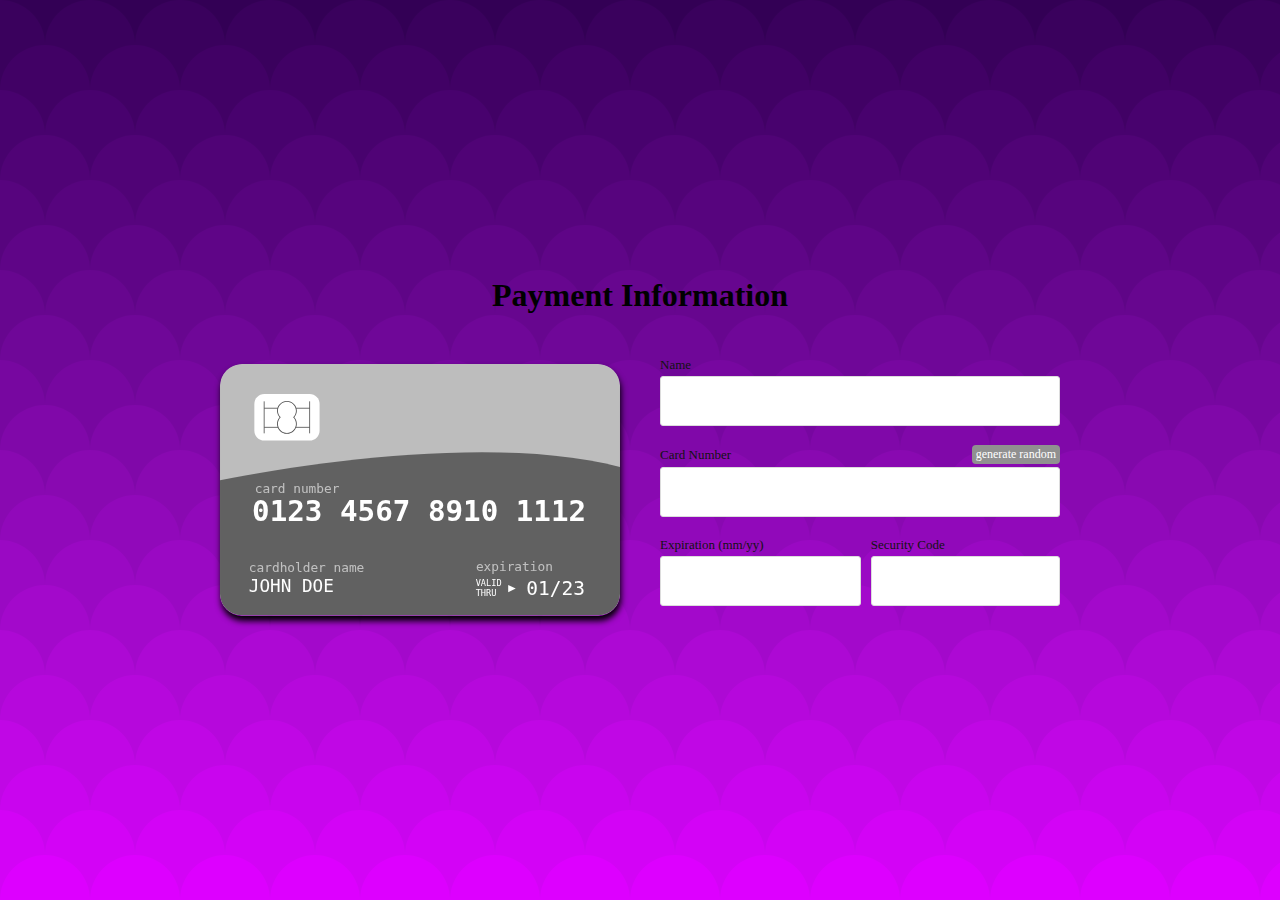
<file: payment.html>
<!DOCTYPE html>
<html lang="en">
<head>
    <title>Payment</title>
    <link rel="icon" href="https://encrypted-tbn0.gstatic.com/images?q=tbn:ANd9GcTTprCrnc9jCwXVLrRycSWXRD9Ovgar2teG5d7ZF5ZuS-lEU2ao-8GyZcqBpbcmQk4Dsyg&usqp=CAU">
    <link rel="stylesheet" href="payment.css">
    <script src="site.js"></script>
</head>
<body>

<div class="payment-title">
    <h1>Payment Information</h1>
</div>
<div class="container preload">
    <div class="creditcard">
        <div class="front">
            <div id="ccsingle"></div>
            <svg version="1.1" id="cardfront" xmlns="http://www.w3.org/2000/svg" xmlns:xlink="http://www.w3.org/1999/xlink"
                x="0px" y="0px" viewBox="0 0 750 471" style="enable-background:new 0 0 750 471;" xml:space="preserve">
                <g id="Front">
                    <g id="CardBackground">
                        <g id="Page-1_1_">
                            <g id="amex_1_">
                                <path id="Rectangle-1_1_" class="lightcolor grey" d="M40,0h670c22.1,0,40,17.9,40,40v391c0,22.1-17.9,40-40,40H40c-22.1,0-40-17.9-40-40V40
                        C0,17.9,17.9,0,40,0z" />
                            </g>
                        </g>
                        <path class="darkcolor greydark" d="M750,431V193.2c-217.6-57.5-556.4-13.5-750,24.9V431c0,22.1,17.9,40,40,40h670C732.1,471,750,453.1,750,431z" />
                    </g>
                    <text transform="matrix(1 0 0 1 60.106 295.0121)" id="svgnumber" class="st2 st3 st4">0123 4567 8910 1112</text>
                    <text transform="matrix(1 0 0 1 54.1064 428.1723)" id="svgname" class="st2 st5 st6">JOHN DOE</text>
                    <text transform="matrix(1 0 0 1 54.1074 389.8793)" class="st7 st5 st8">cardholder name</text>
                    <text transform="matrix(1 0 0 1 479.7754 388.8793)" class="st7 st5 st8">expiration</text>
                    <text transform="matrix(1 0 0 1 65.1054 241.5)" class="st7 st5 st8">card number</text>
                    <g>
                        <text transform="matrix(1 0 0 1 574.4219 433.8095)" id="svgexpire" class="st2 st5 st9">01/23</text>
                        <text transform="matrix(1 0 0 1 479.3848 417.0097)" class="st2 st10 st11">VALID</text>
                        <text transform="matrix(1 0 0 1 479.3848 435.6762)" class="st2 st10 st11">THRU</text>
                        <polygon class="st2" points="554.5,421 540.4,414.2 540.4,427.9 		" />
                    </g>
                    <g id="cchip">
                        <g>
                            <path class="st2" d="M168.1,143.6H82.9c-10.2,0-18.5-8.3-18.5-18.5V74.9c0-10.2,8.3-18.5,18.5-18.5h85.3
                    c10.2,0,18.5,8.3,18.5,18.5v50.2C186.6,135.3,178.3,143.6,168.1,143.6z" />
                        </g>
                        <g>
                            <g>
                                <rect x="82" y="70" class="st12" width="1.5" height="60" />
                            </g>
                            <g>
                                <rect x="167.4" y="70" class="st12" width="1.5" height="60" />
                            </g>
                            <g>
                                <path class="st12" d="M125.5,130.8c-10.2,0-18.5-8.3-18.5-18.5c0-4.6,1.7-8.9,4.7-12.3c-3-3.4-4.7-7.7-4.7-12.3
                        c0-10.2,8.3-18.5,18.5-18.5s18.5,8.3,18.5,18.5c0,4.6-1.7,8.9-4.7,12.3c3,3.4,4.7,7.7,4.7,12.3
                        C143.9,122.5,135.7,130.8,125.5,130.8z M125.5,70.8c-9.3,0-16.9,7.6-16.9,16.9c0,4.4,1.7,8.6,4.8,11.8l0.5,0.5l-0.5,0.5
                        c-3.1,3.2-4.8,7.4-4.8,11.8c0,9.3,7.6,16.9,16.9,16.9s16.9-7.6,16.9-16.9c0-4.4-1.7-8.6-4.8-11.8l-0.5-0.5l0.5-0.5
                        c3.1-3.2,4.8-7.4,4.8-11.8C142.4,78.4,134.8,70.8,125.5,70.8z" />
                            </g>
                            <g>
                                <rect x="82.8" y="82.1" class="st12" width="25.8" height="1.5" />
                            </g>
                            <g>
                                <rect x="82.8" y="117.9" class="st12" width="26.1" height="1.5" />
                            </g>
                            <g>
                                <rect x="142.4" y="82.1" class="st12" width="25.8" height="1.5" />
                            </g>
                            <g>
                                <rect x="142" y="117.9" class="st12" width="26.2" height="1.5" />
                            </g>
                        </g>
                    </g>
                </g>
                <g id="Back">
                </g>
            </svg>
        </div>
        <div class="back">
            <svg version="1.1" id="cardback" xmlns="http://www.w3.org/2000/svg" xmlns:xlink="http://www.w3.org/1999/xlink"
                x="0px" y="0px" viewBox="0 0 750 471" style="enable-background:new 0 0 750 471;" xml:space="preserve">
                <g id="Front">
                    <line class="st0" x1="35.3" y1="10.4" x2="36.7" y2="11" />
                </g>
                <g id="Back">
                    <g id="Page-1_2_">
                        <g id="amex_2_">
                            <path id="Rectangle-1_2_" class="darkcolor greydark" d="M40,0h670c22.1,0,40,17.9,40,40v391c0,22.1-17.9,40-40,40H40c-22.1,0-40-17.9-40-40V40
                    C0,17.9,17.9,0,40,0z" />
                        </g>
                    </g>
                    <rect y="61.6" class="st2" width="750" height="78" />
                    <g>
                        <path class="st3" d="M701.1,249.1H48.9c-3.3,0-6-2.7-6-6v-52.5c0-3.3,2.7-6,6-6h652.1c3.3,0,6,2.7,6,6v52.5
                C707.1,246.4,704.4,249.1,701.1,249.1z" />
                        <rect x="42.9" y="198.6" class="st4" width="664.1" height="10.5" />
                        <rect x="42.9" y="224.5" class="st4" width="664.1" height="10.5" />
                        <path class="st5" d="M701.1,184.6H618h-8h-10v64.5h10h8h83.1c3.3,0,6-2.7,6-6v-52.5C707.1,187.3,704.4,184.6,701.1,184.6z" />
                    </g>
                    <text transform="matrix(1 0 0 1 621.999 227.2734)" id="svgsecurity" class="st6 st7">985</text>
                    <g class="st8">
                        <text transform="matrix(1 0 0 1 518.083 280.0879)" class="st9 st6 st10">security code</text>
                    </g>
                    <rect x="58.1" y="378.6" class="st11" width="375.5" height="13.5" />
                    <rect x="58.1" y="405.6" class="st11" width="421.7" height="13.5" />
                    <text transform="matrix(1 0 0 1 59.5073 228.6099)" id="svgnameback" class="st12 st13">John Doe</text>
                </g>
            </svg>
        </div>
    </div>
</div>
<div class="form-container">
    <div class="field-container">
        <label for="name">Name</label>
        <input id="name" maxlength="20" type="text">
    </div>
    <div class="field-container">
        <label for="cardnumber">Card Number</label><span id="generatecard">generate random</span>
        <input id="cardnumber" type="text" pattern="[0-9]*" inputmode="numeric">
        <svg id="ccicon" class="ccicon" width="750" height="471" viewBox="0 0 750 471" version="1.1" xmlns="http://www.w3.org/2000/svg"
            xmlns:xlink="http://www.w3.org/1999/xlink">

        </svg>
    </div>
    <div class="field-container">
        <label for="expirationdate">Expiration (mm/yy)</label>
        <input id="expirationdate" type="text" pattern="[0-9]*" inputmode="numeric">
    </div>
    <div class="field-container">
        <label for="securitycode">Security Code</label>
        <input id="securitycode" type="text" pattern="[0-9]*" inputmode="numeric">
    </div>
</div>

</body>
</html>
</file>
<file: payment.css>
body {
  margin: 0;
  padding: 0;
  background-color: #f9f9f9;
  display: -webkit-box;
  display: -ms-flexbox;
  display: flex;
  -ms-flex-line-pack: center;
      align-content: center;
  -webkit-box-align: center;
      -ms-flex-align: center;
          align-items: center;
  -webkit-box-pack: center;
      -ms-flex-pack: center;
          justify-content: center;
  min-height: 100vh;
  -ms-flex-wrap: wrap;
      flex-wrap: wrap;
  font-family: 'Raleway';

  background-color: #9328da;
  background-image: url("data:image/svg+xml,%3Csvg xmlns='http://www.w3.org/2000/svg' viewBox='0 0 100 1000'%3E%3Cg %3E%3Ccircle fill='%23330055' cx='50' cy='0' r='50'/%3E%3Cg fill='%233a015d' %3E%3Ccircle cx='0' cy='50' r='50'/%3E%3Ccircle cx='100' cy='50' r='50'/%3E%3C/g%3E%3Ccircle fill='%23410165' cx='50' cy='100' r='50'/%3E%3Cg fill='%2348026e' %3E%3Ccircle cx='0' cy='150' r='50'/%3E%3Ccircle cx='100' cy='150' r='50'/%3E%3C/g%3E%3Ccircle fill='%23500376' cx='50' cy='200' r='50'/%3E%3Cg fill='%2357047e' %3E%3Ccircle cx='0' cy='250' r='50'/%3E%3Ccircle cx='100' cy='250' r='50'/%3E%3C/g%3E%3Ccircle fill='%235f0587' cx='50' cy='300' r='50'/%3E%3Cg fill='%2367068f' %3E%3Ccircle cx='0' cy='350' r='50'/%3E%3Ccircle cx='100' cy='350' r='50'/%3E%3C/g%3E%3Ccircle fill='%236f0798' cx='50' cy='400' r='50'/%3E%3Cg fill='%237707a0' %3E%3Ccircle cx='0' cy='450' r='50'/%3E%3Ccircle cx='100' cy='450' r='50'/%3E%3C/g%3E%3Ccircle fill='%238008a9' cx='50' cy='500' r='50'/%3E%3Cg fill='%238909b1' %3E%3Ccircle cx='0' cy='550' r='50'/%3E%3Ccircle cx='100' cy='550' r='50'/%3E%3C/g%3E%3Ccircle fill='%239109ba' cx='50' cy='600' r='50'/%3E%3Cg fill='%239a09c3' %3E%3Ccircle cx='0' cy='650' r='50'/%3E%3Ccircle cx='100' cy='650' r='50'/%3E%3C/g%3E%3Ccircle fill='%23a309cb' cx='50' cy='700' r='50'/%3E%3Cg fill='%23ad09d4' %3E%3Ccircle cx='0' cy='750' r='50'/%3E%3Ccircle cx='100' cy='750' r='50'/%3E%3C/g%3E%3Ccircle fill='%23b608dc' cx='50' cy='800' r='50'/%3E%3Cg fill='%23c007e5' %3E%3Ccircle cx='0' cy='850' r='50'/%3E%3Ccircle cx='100' cy='850' r='50'/%3E%3C/g%3E%3Ccircle fill='%23c905ee' cx='50' cy='900' r='50'/%3E%3Cg fill='%23d303f6' %3E%3Ccircle cx='0' cy='950' r='50'/%3E%3Ccircle cx='100' cy='950' r='50'/%3E%3C/g%3E%3Ccircle fill='%23D0F' cx='50' cy='1000' r='50'/%3E%3C/g%3E%3C/svg%3E");
}

.payment-title {
  width: 100%;
  text-align: center;
}

.form-container .field-container:first-of-type {
  grid-area: name;
}

.form-container .field-container:nth-of-type(2) {
  grid-area: number;
}

.form-container .field-container:nth-of-type(3) {
  grid-area: expiration;
}

.form-container .field-container:nth-of-type(4) {
  grid-area: security;
}

.field-container input {
  -webkit-box-sizing: border-box;
  box-sizing: border-box;
}

.field-container {
  position: relative;
}

.form-container {
  display: grid;
  grid-column-gap: 10px;
  grid-template-columns: auto auto;
  grid-template-rows: 90px 90px 90px;
  grid-template-areas: "name name""number number""expiration security";
  max-width: 400px;
  padding: 20px;
  color: #131212;
}

label {
  padding-bottom: 5px;
  font-size: 13px;
}

input {
  margin-top: 3px;
  padding: 15px;
  font-size: 16px;
  width: 100%;
  border-radius: 3px;
  border: 1px solid #dcdcdc;
}

.ccicon {
  height: 38px;
  position: absolute;
  right: 6px;
  top: calc(50% - 17px);
  width: 60px;
}

/* CREDIT CARD IMAGE STYLING */
.preload * {
  -webkit-transition: none !important;
  -moz-transition: none !important;
  -ms-transition: none !important;
  -o-transition: none !important;
}

.container {
  width: 100%;
  max-width: 400px;
  max-height: 251px;
  height: 54vw;
  padding: 20px;
}

#ccsingle {
  position: absolute;
  right: 15px;
  top: 20px;
}

#ccsingle svg {
  width: 100px;
  max-height: 60px;
}

.creditcard svg#cardfront,
.creditcard svg#cardback {
  width: 100%;
  -webkit-box-shadow: 1px 5px 6px 0px black;
  box-shadow: 1px 5px 6px 0px black;
  border-radius: 22px;
}

#generatecard{
  cursor: pointer;
  float: right;
  font-size: 12px;
  color: #fff;
  padding: 2px 4px;
  background-color: #909090;
  border-radius: 4px;
  cursor: pointer;
  float:right;
}

/* CHANGEABLE CARD ELEMENTS */
.creditcard .lightcolor,
.creditcard .darkcolor {
  -webkit-transition: fill .5s;
  transition: fill .5s;
}

.creditcard .lightblue {
  fill: #03A9F4;
}

.creditcard .lightbluedark {
  fill: #0288D1;
}

.creditcard .red {
  fill: #ef5350;
}

.creditcard .reddark {
  fill: #d32f2f;
}

.creditcard .purple {
  fill: #ab47bc;
}

.creditcard .purpledark {
  fill: #7b1fa2;
}

.creditcard .cyan {
  fill: #26c6da;
}

.creditcard .cyandark {
  fill: #0097a7;
}

.creditcard .green {
  fill: #66bb6a;
}

.creditcard .greendark {
  fill: #388e3c;
}

.creditcard .lime {
  fill: #d4e157;
}

.creditcard .limedark {
  fill: #afb42b;
}

.creditcard .yellow {
  fill: #ffeb3b;
}

.creditcard .yellowdark {
  fill: #f9a825;
}

.creditcard .orange {
  fill: #ff9800;
}

.creditcard .orangedark {
  fill: #ef6c00;
}

.creditcard .grey {
  fill: #bdbdbd;
}

.creditcard .greydark {
  fill: #616161;
}

/* FRONT OF CARD */
#svgname {
  text-transform: uppercase;
}

#cardfront .st2 {
  fill: #FFFFFF;
}

#cardfront .st3 {
  font-family: 'Source Code Pro', monospace;
  font-weight: 600;
}

#cardfront .st4 {
  font-size: 54.7817px;
}

#cardfront .st5 {
  font-family: 'Source Code Pro', monospace;
  font-weight: 400;
}

#cardfront .st6 {
  font-size: 33.1112px;
}

#cardfront .st7 {
  opacity: 0.6;
  fill: #FFFFFF;
}

#cardfront .st8 {
  font-size: 24px;
}

#cardfront .st9 {
  font-size: 36.5498px;
}

#cardfront .st10 {
  font-family: 'Source Code Pro', monospace;
  font-weight: 300;
}

#cardfront .st11 {
  font-size: 16.1716px;
}

#cardfront .st12 {
  fill: #4C4C4C;
}

/* BACK OF CARD */
#cardback .st0 {
  fill: none;
  stroke: #0F0F0F;
  stroke-miterlimit: 10;
}

#cardback .st2 {
  fill: #111111;
}

#cardback .st3 {
  fill: #F2F2F2;
}

#cardback .st4 {
  fill: #D8D2DB;
}

#cardback .st5 {
  fill: #C4C4C4;
}

#cardback .st6 {
  font-family: 'Source Code Pro', monospace;
  font-weight: 400;
}

#cardback .st7 {
  font-size: 27px;
}

#cardback .st8 {
  opacity: 0.6;
}

#cardback .st9 {
  fill: #FFFFFF;
}

#cardback .st10 {
  font-size: 24px;
}

#cardback .st11 {
  fill: #EAEAEA;
}

#cardback .st12 {
  font-family: 'Rock Salt', cursive;
}

#cardback .st13 {
  font-size: 37.769px;
}

/* FLIP ANIMATION */
.container {
  perspective: 1000px;
}

.creditcard {
  width: 100%;
  max-width: 400px;
  -webkit-transform-style: preserve-3d;
  transform-style: preserve-3d;
  transition: -webkit-transform 0.6s;
  -webkit-transition: -webkit-transform 0.6s;
  transition: transform 0.6s;
  transition: transform 0.6s, -webkit-transform 0.6s;
  cursor: pointer;
}

.creditcard .front,
.creditcard .back {
  position: absolute;
  width: 100%;
  max-width: 400px;
  -webkit-backface-visibility: hidden;
  backface-visibility: hidden;
  -webkit-font-smoothing: antialiased;
  color: #47525d;
}

.creditcard .back {
  -webkit-transform: rotateY(180deg);
  transform: rotateY(180deg);
}

.creditcard.flipped {
  -webkit-transform: rotateY(180deg);
  transform: rotateY(180deg);
}
</file>
